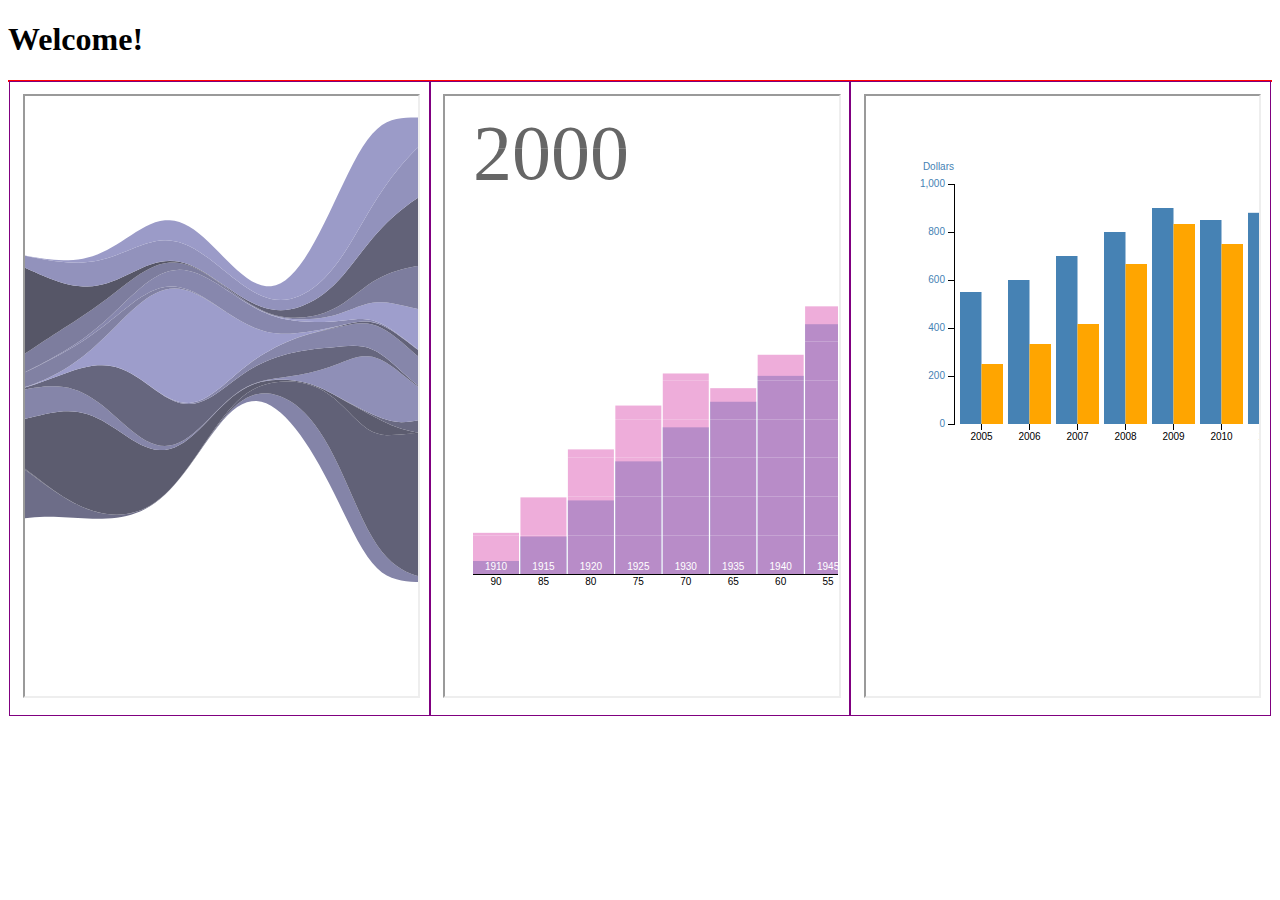
<file: index.html>
<!DOCTYPE html>
<html>
	<head>
		<title>Visualizer</title>
		<meta charset="UTF-8">
		<meta name="description" content="Visualizer for D3 Code">
		<meta name="author" content="Berkeley">
		<meta name="keywords" content="D3, Data, Visual">
		<link rel="shortcut icon" href="images/icon.ico" type="image/x-icon" />
		<link rel="stylesheet" type="text/css" href="main.css">
	</head>
	<body>
		<h1>Welcome!</h1>
	</body>

	<script type="application/javascript">
		function readTextFile(file)
		{
		    var rawFile = new XMLHttpRequest();
		    rawFile.open("GET", file, false);
		    rawFile.onreadystatechange = function ()
		    {
		        if(rawFile.readyState === 4)
		        {
		            if(rawFile.status === 200 || rawFile.status == 0)
		            {
		                var allText = rawFile.responseText;
		                return allText;
		            }
		        }
		    }
		    rawFile.send(null);
		    return "ERROR";
		}

		function createIFrame(sampleID) {
			var iframe = document.createElement("iframe");
			iframe.src = "samples/" + sampleID + "/index.html";
			iframe.className = "standart";
			iframe.innerHtml = "Your browser does not support javascript.";
			return iframe;
		}

		function createCodeView(sampleID) {
			var div = document.createElement("div");
			div.innerHtml = readTextFile("samples/" + sampleID + "/index.html");
			return div;
		}

		function createColumnDiv(sampleID) {
			var div = document.createElement("div");
			div.className = "col-3";
			div.appendChild(createIFrame(sampleID));
			div.appendChild(createCodeView(sampleID));
			return div;
		}

		var SAMPLES_USED = [1, 2, 3];
		var container = document.createElement("div");
		container.className = "container";
		for (var i = 0; i < SAMPLES_USED.length; i++) {
			sampleID = SAMPLES_USED[i];
			container.appendChild(createColumnDiv(sampleID));
		}
		document.body.appendChild(container);
	</script>
</html>
</file>
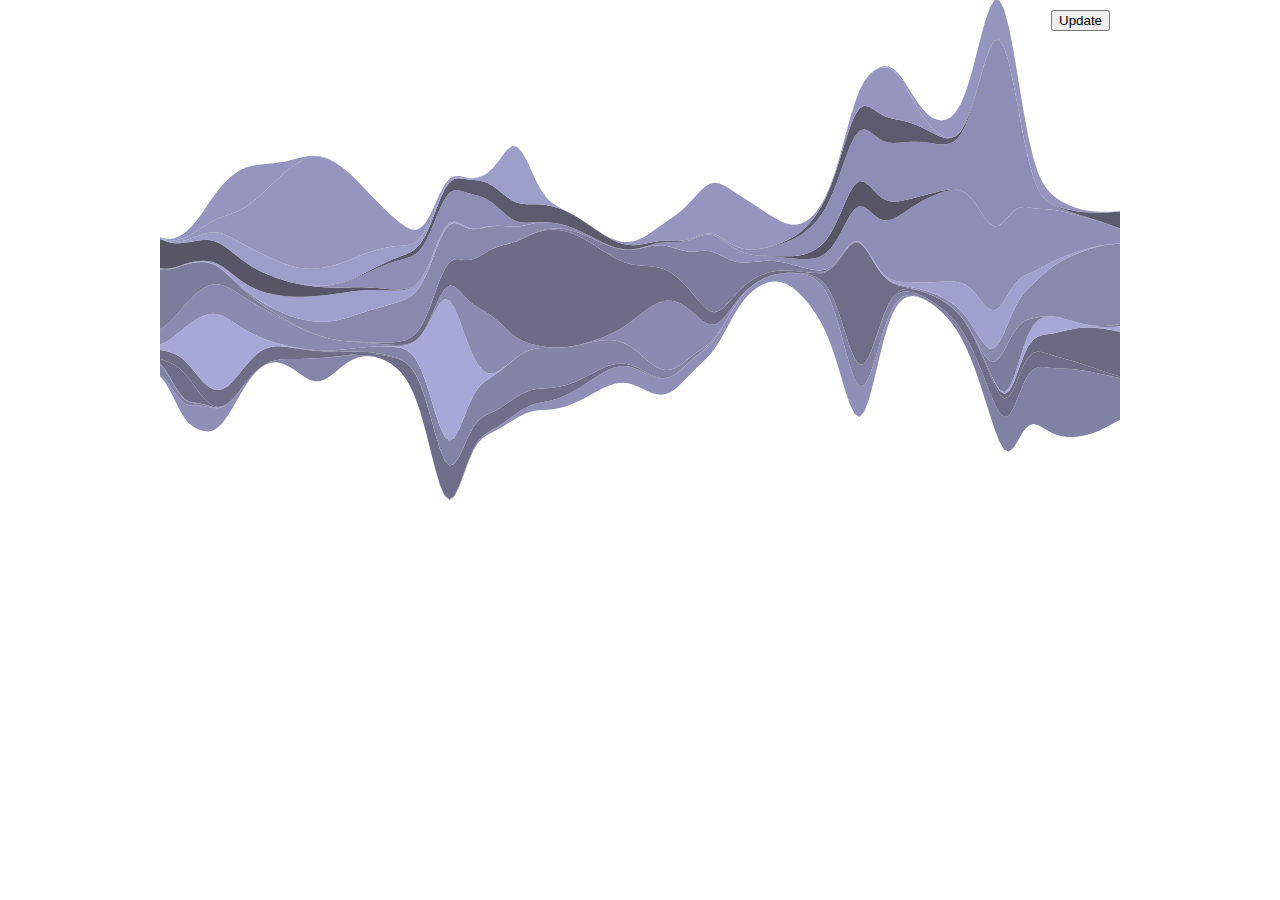
<file: samples/1/index.html>
<!DOCTYPE html>
<meta charset="utf-8">
<title>Streamgraph</title>
<style>

body {
  font-family: "Helvetica Neue", Helvetica, Arial, sans-serif;
  margin: auto;
  position: relative;
  width: 960px;
}

button {
  position: absolute;
  right: 10px;
  top: 10px;
}

</style>
<button onclick="transition()">Update</button>
<script src="../../d3.v3.min.js"></script>
<script>

var n = 20, // number of layers
    m = 200, // number of samples per layer
    stack = d3.layout.stack().offset("wiggle"),
    layers0 = stack(d3.range(n).map(function() { return bumpLayer(m); })),
    layers1 = stack(d3.range(n).map(function() { return bumpLayer(m); }));

var width = 960,
    height = 500;

var x = d3.scale.linear()
    .domain([0, m - 1])
    .range([0, width]);

var y = d3.scale.linear()
    .domain([0, d3.max(layers0.concat(layers1), function(layer) { return d3.max(layer, function(d) { return d.y0 + d.y; }); })])
    .range([height, 0]);

var color = d3.scale.linear()
    .range(["#aad", "#556"]);

var area = d3.svg.area()
    .x(function(d) { return x(d.x); })
    .y0(function(d) { return y(d.y0); })
    .y1(function(d) { return y(d.y0 + d.y); });

var svg = d3.select("body").append("svg")
    .attr("width", width)
    .attr("height", height);

svg.selectAll("path")
    .data(layers0)
  .enter().append("path")
    .attr("d", area)
    .style("fill", function() { return color(Math.random()); });

function transition() {
  d3.selectAll("path")
      .data(function() {
        var d = layers1;
        layers1 = layers0;
        return layers0 = d;
      })
    .transition()
      .duration(2500)
      .attr("d", area);
}

// Inspired by Lee Byron's test data generator.
function bumpLayer(n) {

  function bump(a) {
    var x = 1 / (.1 + Math.random()),
        y = 2 * Math.random() - .5,
        z = 10 / (.1 + Math.random());
    for (var i = 0; i < n; i++) {
      var w = (i / n - y) * z;
      a[i] += x * Math.exp(-w * w);
    }
  }

  var a = [], i;
  for (i = 0; i < n; ++i) a[i] = 0;
  for (i = 0; i < 5; ++i) bump(a);
  return a.map(function(d, i) { return {x: i, y: Math.max(0, d)}; });
}

</script>
</file>
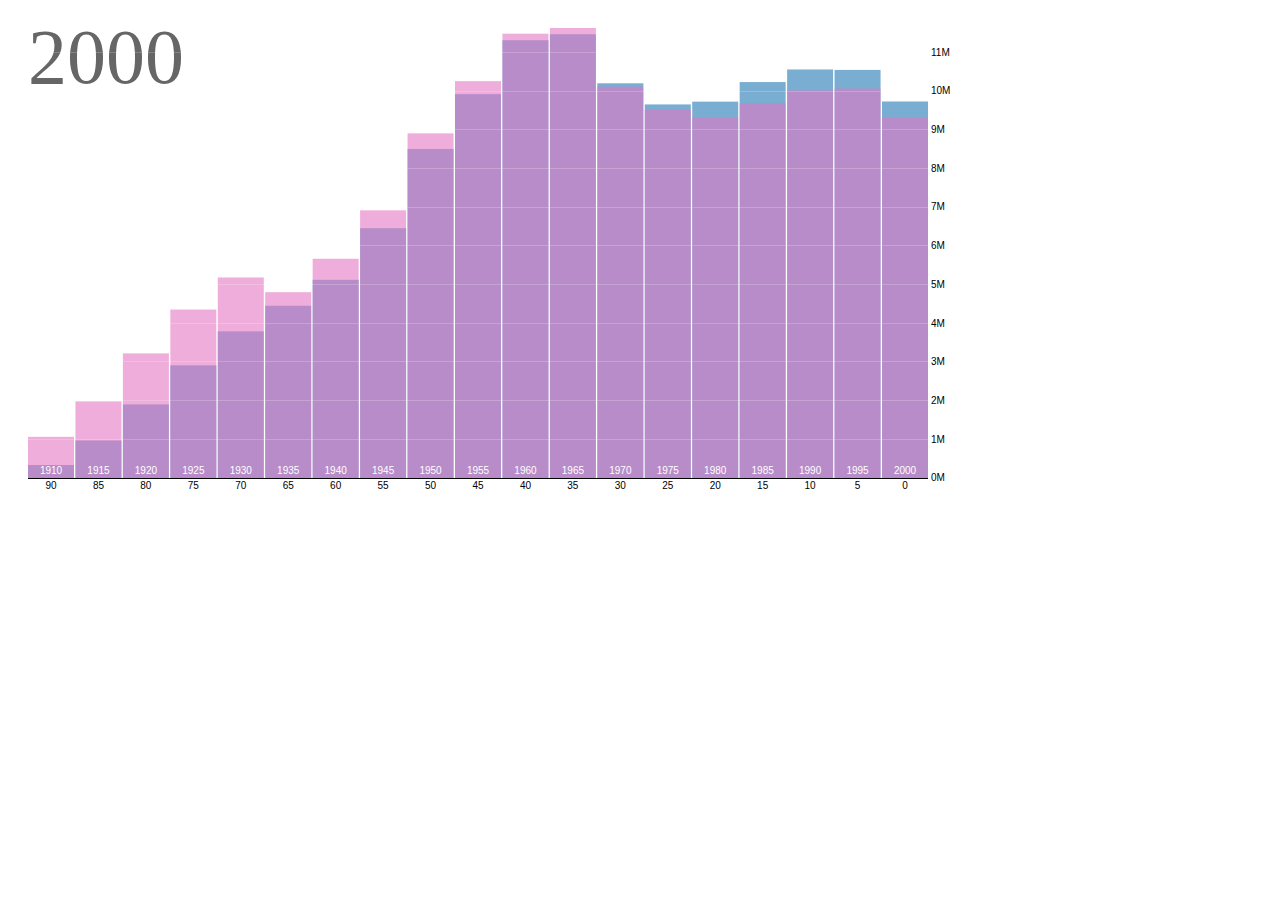
<file: samples/2/index.html>
<!DOCTYPE html>
<meta charset="utf-8">
<style>

svg {
  font: 10px sans-serif;
}

.y.axis path {
  display: none;
}

.y.axis line {
  stroke: #fff;
  stroke-opacity: .2;
  shape-rendering: crispEdges;
}

.y.axis .zero line {
  stroke: #000;
  stroke-opacity: 1;
}

.title {
  font: 300 78px Helvetica Neue;
  fill: #666;
}

.birthyear,
.age {
  text-anchor: middle;
}

.birthyear {
  fill: #fff;
}

rect {
  fill-opacity: .6;
  fill: #e377c2;
}

rect:first-child {
  fill: #1f77b4;
}

</style>
<body>
<script src="../../d3.v3.min.js"></script>
<script>

var margin = {top: 20, right: 40, bottom: 30, left: 20},
    width = 960 - margin.left - margin.right,
    height = 500 - margin.top - margin.bottom,
    barWidth = Math.floor(width / 19) - 1;

var x = d3.scale.linear()
    .range([barWidth / 2, width - barWidth / 2]);

var y = d3.scale.linear()
    .range([height, 0]);

var yAxis = d3.svg.axis()
    .scale(y)
    .orient("right")
    .tickSize(-width)
    .tickFormat(function(d) { return Math.round(d / 1e6) + "M"; });

// An SVG element with a bottom-right origin.
var svg = d3.select("body").append("svg")
    .attr("width", width + margin.left + margin.right)
    .attr("height", height + margin.top + margin.bottom)
  .append("g")
    .attr("transform", "translate(" + margin.left + "," + margin.top + ")");

// A sliding container to hold the bars by birthyear.
var birthyears = svg.append("g")
    .attr("class", "birthyears");

// A label for the current year.
var title = svg.append("text")
    .attr("class", "title")
    .attr("dy", ".71em")
    .text(2000);

d3.csv("population.csv", function(error, data) {

  // Convert strings to numbers.
  data.forEach(function(d) {
    d.people = +d.people;
    d.year = +d.year;
    d.age = +d.age;
  });

  // Compute the extent of the data set in age and years.
  var age1 = d3.max(data, function(d) { return d.age; }),
      year0 = d3.min(data, function(d) { return d.year; }),
      year1 = d3.max(data, function(d) { return d.year; }),
      year = year1;

  // Update the scale domains.
  x.domain([year1 - age1, year1]);
  y.domain([0, d3.max(data, function(d) { return d.people; })]);

  // Produce a map from year and birthyear to [male, female].
  data = d3.nest()
      .key(function(d) { return d.year; })
      .key(function(d) { return d.year - d.age; })
      .rollup(function(v) { return v.map(function(d) { return d.people; }); })
      .map(data);

  // Add an axis to show the population values.
  svg.append("g")
      .attr("class", "y axis")
      .attr("transform", "translate(" + width + ",0)")
      .call(yAxis)
    .selectAll("g")
    .filter(function(value) { return !value; })
      .classed("zero", true);

  // Add labeled rects for each birthyear (so that no enter or exit is required).
  var birthyear = birthyears.selectAll(".birthyear")
      .data(d3.range(year0 - age1, year1 + 1, 5))
    .enter().append("g")
      .attr("class", "birthyear")
      .attr("transform", function(birthyear) { return "translate(" + x(birthyear) + ",0)"; });

  birthyear.selectAll("rect")
      .data(function(birthyear) { return data[year][birthyear] || [0, 0]; })
    .enter().append("rect")
      .attr("x", -barWidth / 2)
      .attr("width", barWidth)
      .attr("y", y)
      .attr("height", function(value) { return height - y(value); });

  // Add labels to show birthyear.
  birthyear.append("text")
      .attr("y", height - 4)
      .text(function(birthyear) { return birthyear; });

  // Add labels to show age (separate; not animated).
  svg.selectAll(".age")
      .data(d3.range(0, age1 + 1, 5))
    .enter().append("text")
      .attr("class", "age")
      .attr("x", function(age) { return x(year - age); })
      .attr("y", height + 4)
      .attr("dy", ".71em")
      .text(function(age) { return age; });

  // Allow the arrow keys to change the displayed year.
  window.focus();
  d3.select(window).on("keydown", function() {
    switch (d3.event.keyCode) {
      case 37: year = Math.max(year0, year - 10); break;
      case 39: year = Math.min(year1, year + 10); break;
    }
    update();
  });

  function update() {
    if (!(year in data)) return;
    title.text(year);

    birthyears.transition()
        .duration(750)
        .attr("transform", "translate(" + (x(year1) - x(year)) + ",0)");

    birthyear.selectAll("rect")
        .data(function(birthyear) { return data[year][birthyear] || [0, 0]; })
      .transition()
        .duration(750)
        .attr("y", y)
        .attr("height", function(value) { return height - y(value); });
  }
});

</script>
</file>
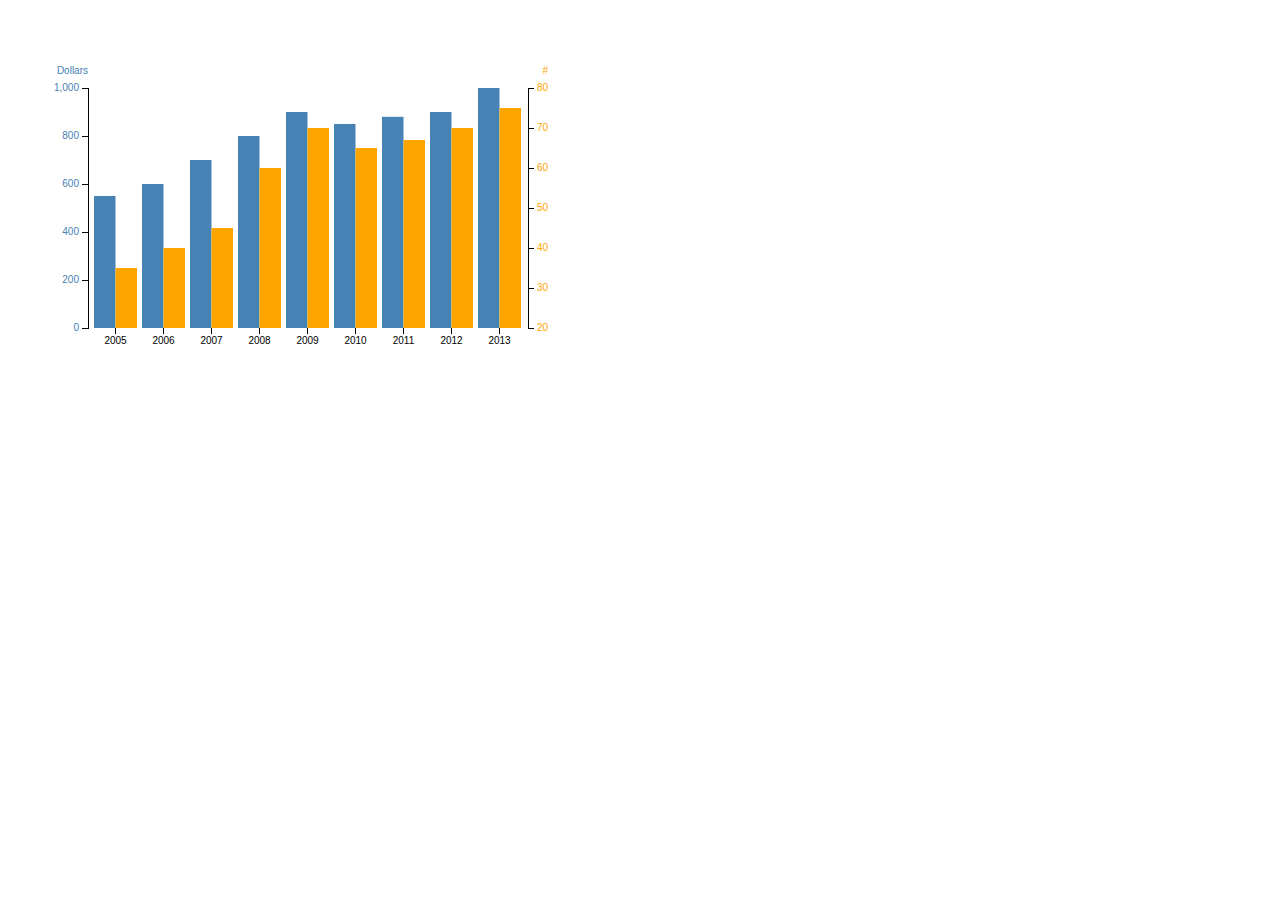
<file: samples/3/index.html>
<!DOCTYPE html>
<meta charset="utf-8">
<style>
body {
  font: 10px sans-serif;
}
.y.axisRight text {
    fill: orange;
}
.y.axisLeft text {
    fill: steelblue;
}
.axis path,
.axis line {
  fill: none;
  stroke: #000;
  shape-rendering: crispEdges;
}
.bar1 {
  fill: steelblue;
}
.bar2 {
  fill: orange;
}
.x.axis path {
  display: none;
}
</style>
<body>
<script src="../../d3.v3.min.js"></script>
<script>
var margin = {top: 80, right: 80, bottom: 80, left: 80},
    width = 600 - margin.left - margin.right,
    height = 400 - margin.top - margin.bottom;
var x = d3.scale.ordinal()
    .rangeRoundBands([0, width], .1);
var y0 = d3.scale.linear().domain([300, 1100]).range([height, 0]),
y1 = d3.scale.linear().domain([20, 80]).range([height, 0]);
var xAxis = d3.svg.axis()
    .scale(x)
    .orient("bottom");
// create left yAxis
var yAxisLeft = d3.svg.axis().scale(y0).ticks(4).orient("left");
// create right yAxis
var yAxisRight = d3.svg.axis().scale(y1).ticks(6).orient("right");
var svg = d3.select("body").append("svg")
    .attr("width", width + margin.left + margin.right)
    .attr("height", height + margin.top + margin.bottom)
  .append("g")
    .attr("class", "graph")
    .attr("transform", "translate(" + margin.left + "," + margin.top + ")");
d3.tsv("data.tsv", type, function(error, data) {
  x.domain(data.map(function(d) { return d.year; }));
  y0.domain([0, d3.max(data, function(d) { return d.money; })]);
  
  svg.append("g")
      .attr("class", "x axis")
      .attr("transform", "translate(0," + height + ")")
      .call(xAxis);
  svg.append("g")
    .attr("class", "y axis axisLeft")
    .attr("transform", "translate(0,0)")
    .call(yAxisLeft)
  .append("text")
    .attr("y", 6)
    .attr("dy", "-2em")
    .style("text-anchor", "end")
    .style("text-anchor", "end")
    .text("Dollars");
  
  svg.append("g")
    .attr("class", "y axis axisRight")
    .attr("transform", "translate(" + (width) + ",0)")
    .call(yAxisRight)
  .append("text")
    .attr("y", 6)
    .attr("dy", "-2em")
    .attr("dx", "2em")
    .style("text-anchor", "end")
    .text("#");
  bars = svg.selectAll(".bar").data(data).enter();
  bars.append("rect")
      .attr("class", "bar1")
      .attr("x", function(d) { return x(d.year); })
      .attr("width", x.rangeBand()/2)
      .attr("y", function(d) { return y0(d.money); })
    .attr("height", function(d,i,j) { return height - y0(d.money); }); 
  bars.append("rect")
      .attr("class", "bar2")
      .attr("x", function(d) { return x(d.year) + x.rangeBand()/2; })
      .attr("width", x.rangeBand() / 2)
      .attr("y", function(d) { return y1(d.number); })
    .attr("height", function(d,i,j) { return height - y1(d.number); }); 
});
function type(d) {
  d.money = +d.money;
  return d;
}
</script>
</file>
<file: main.css>
div {
    box-sizing: border-box;
    -moz-box-sizing: border-box;
    -webkit-box-sizing: border-box;
}

div.container {
    width: 100%;
    border: 1px solid red;
}

div.col-3 {
    width: 33.33333%;
    border: 1px solid purple;
    float: left;
    padding: 1%;
}

iframe.standart {
	width: 100%;
	height: 600px;
}
</file>
